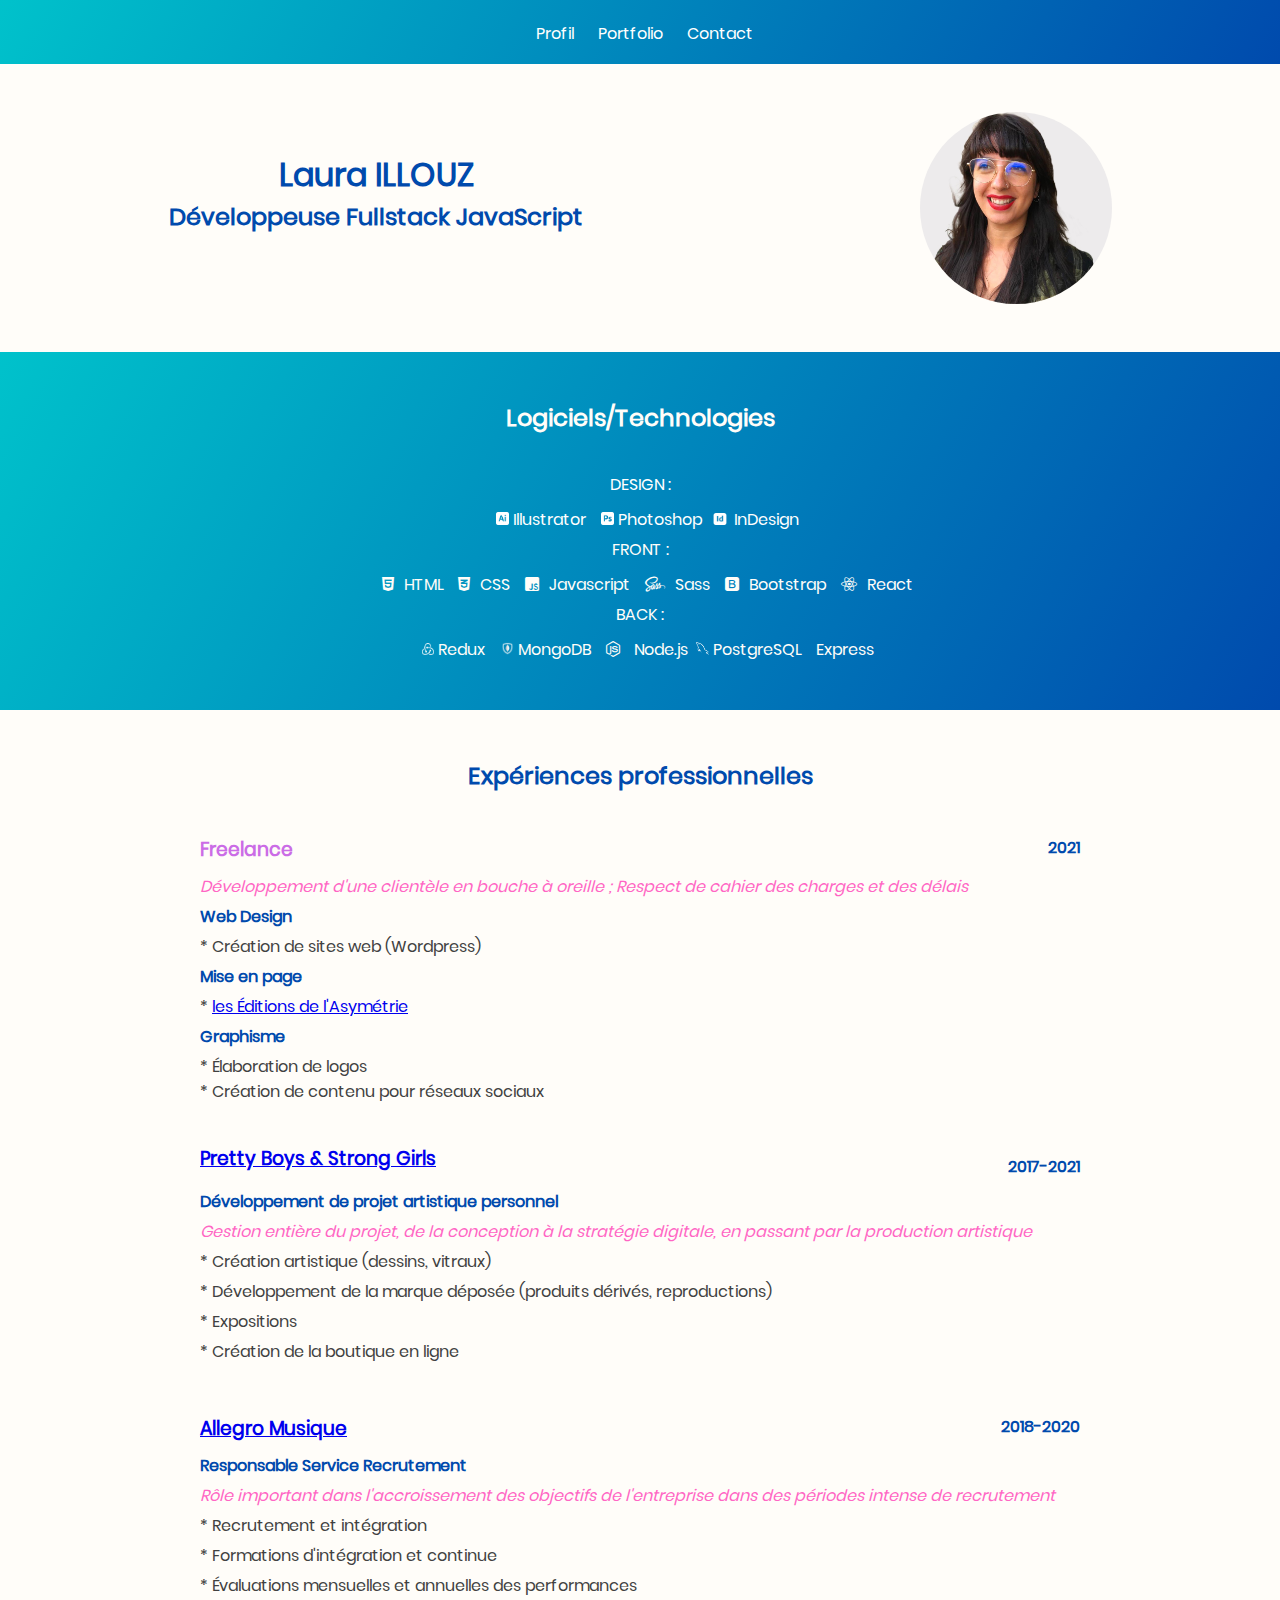
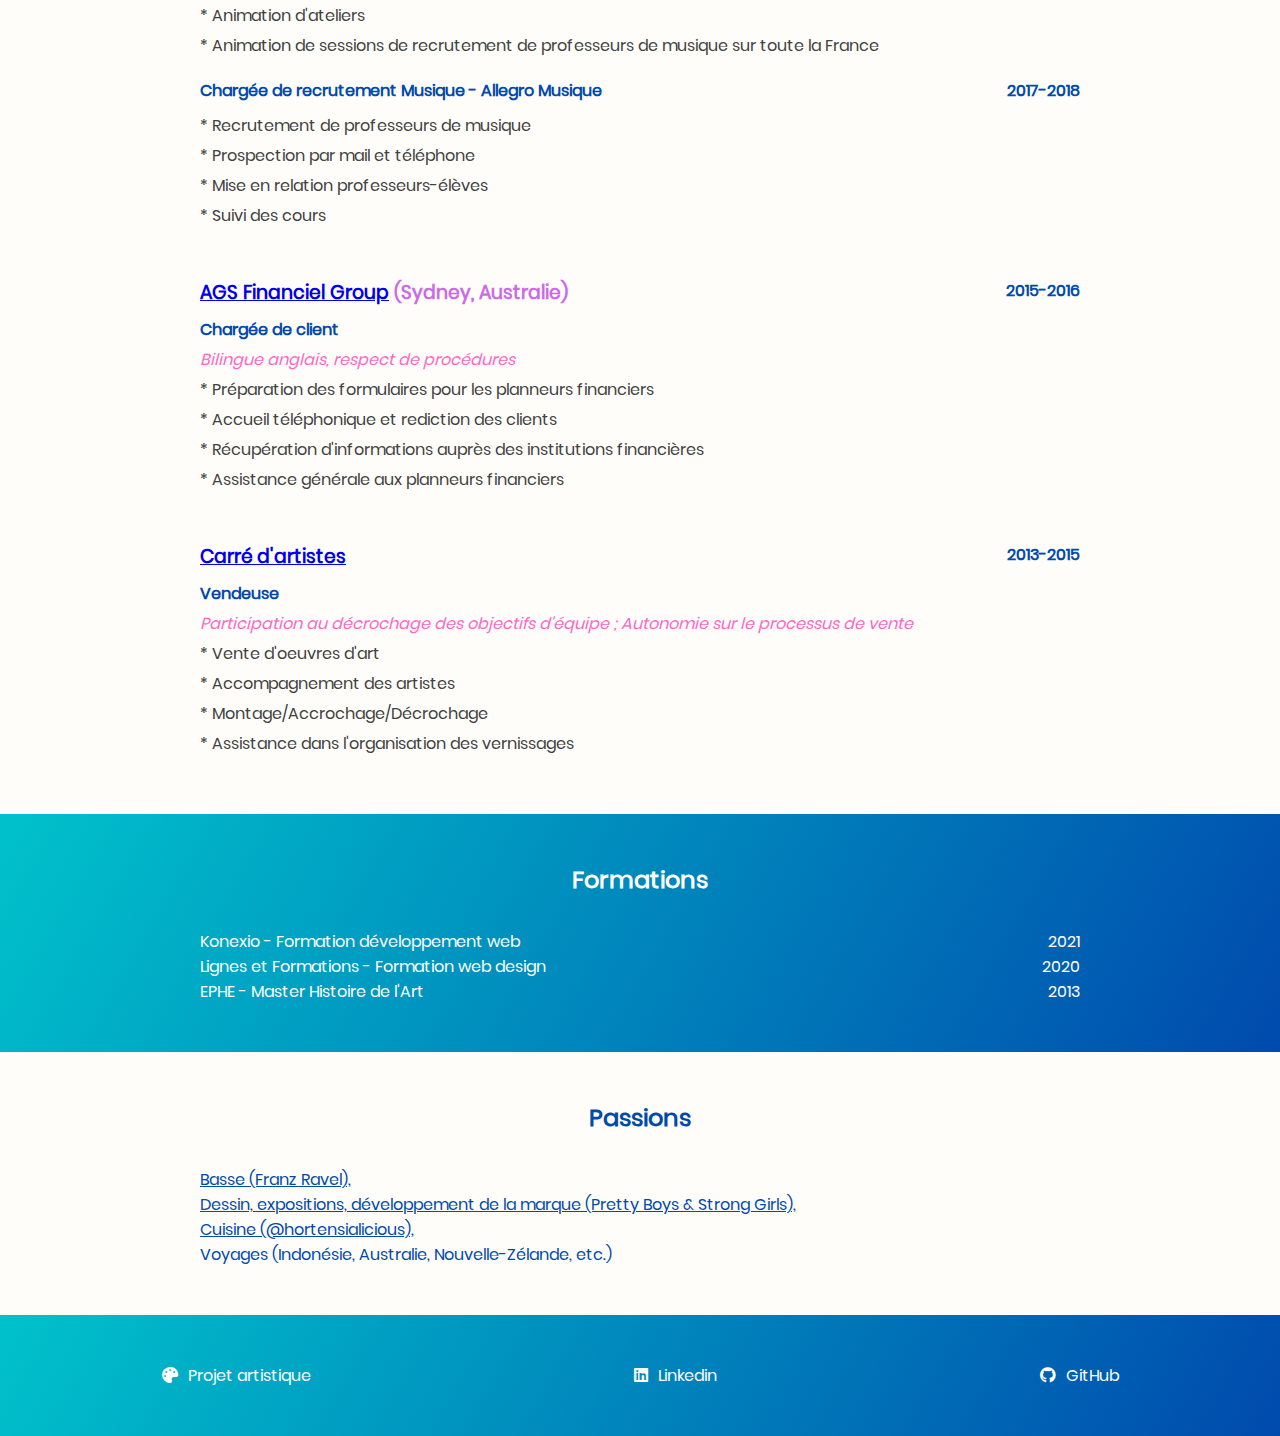
<file: index.html>
<!DOCTYPE html>
<html lang="fr">
<head>
    <meta charset="UTF-8">
    <meta name="viewport" content="width=device-width, initial-scale=1.0">
    <link rel="stylesheet" href="css/all.css">
    <link rel="stylesheet" href="css/style.css">
    <title>CV Laura Illouz</title>
</head>
<body>

    <nav>
        <ul class="flex">
            <li><a href="#presentation">Profil</a></li>
            <li><a href="portfolio.html">Portfolio</a></li>
            <li><a href="form.html">Contact</a></li>
        </ul>
    </nav>

    <main>

        <div class="identite white">
            <div>
                <h1>Laura ILLOUZ</h1>
                <h2 class="pink">Développeuse Fullstack JavaScript </h2> 
                
            </div>
            <img src="img/profile-copie.jpg" alt="profile-picture">
        </div>
        <!--fin Bandeau nom + photo-->

        <div class="presentation blue" id="presentation">
            <div class="restrict">
                <h2 class="center">Logiciels/Technologies</a></h2>

                <div class="restrict white-text">
                    <p class="center"> DESIGN : </p>
                    <ul class="flex">
                        <li><img class="first icon" src="img/illustratorlogo.png"> Illustrator</li>
                        <li><img class="first icon" src="img/photoshop-logo.png"> Photoshop</li>
                        <li><img class="first-special icon-special" src="img/indesign-logo.png"> InDesign</li>
                    </ul>
                </div>

                <div class="">
                    <p class="center">FRONT : </p>
                    <ul class="flex">
                        <li><i class="first fab fa-html5"></i>HTML </li>
                        <li><i class="first fab fa-css3-alt"></i>CSS </li>
                        <li><i class="first fab fa-js-square"></i>Javascript </li>
                        <li><i class="first fab fa-sass"></i>Sass </li>
                        <li><i class="first fab fa-bootstrap"></i>Bootstrap </li>
                        <li><i class="first fab fa-react"></i>React </li>
                    </ul>
                </div>
                <div class="">
                    <p class="center block center">BACK :</p>
                    <ul class="flex">
                        <li><img class="first icon" src="img/redux-logo.png"> Redux</li>
                        <li><img class="first icon" src="img/mongodb-logo.png"> MongoDB</li>
                        <li><i class="first fab fa-node-js"></i> Node.js</li>
                        <li><img class="first-special icon" src="img/mysql-logo.png"> PostgreSQL   </li>
                        <li class="first">  Express</li>
                    </ul>
                </div>
                
            </div>
        </div>
        <!--fin Bandeau Présentation-->

        <div class="xp-pro white restrict" id="xp-pro">
                <h2 class="center">Expériences professionnelles</h2>
            <div class="inline">
                <h3 class="bold job">Freelance</h3>
                <div class="bold right">2021</div>
            </div>
            <div class="description">
                <p class="italic">Développement d'une clientèle en bouche à oreille ; Respect de cahier des charges et des délais</p>
                <h4 class="black">Web Design</h4>
                <p>* Création de sites web (Wordpress)</p>
                <h4 class="black">Mise en page</h4>
                <p>* <a href="https://editionsasymetrie.org/">les Éditions de l'Asymétrie</a></p>
                <h4 class="black">Graphisme</h4>
                <p>* Élaboration de logos<br>
                    * Création de contenu pour réseaux sociaux</p>
            </div>

            <div class="inline margin-top">
                <h3><a href="https://prettyboysandstronggirls.fr">Pretty Boys & Strong Girls</a></h3>
                <div class="bold right">2017-2021</div>
            </div>
            <div class="description">
                <h4 class="bold job black">Développement de projet artistique personnel</h4>
                <p class="italic">Gestion entière du projet, de la conception à la stratégie digitale, en passant par la production artistique</p>
                <p>* Création artistique (dessins, vitraux)</p>
                <p>* Développement de la marque déposée (produits dérivés, reproductions)</p>
                <p>* Expositions</p>
                <p>* Création de la boutique en ligne</p>
            </div>    
            <div class="inline margin-top">
                <h3 class="bold job"><a href="www.allegromusique.fr">Allegro Musique</a></h3>
                <div class="bold right">2018-2020</div>
            </div>
            <div class="description">
                <h4 class="black">Responsable Service Recrutement</h4>
                <p class="italic">Rôle important dans l'accroissement des objectifs de l'entreprise dans des périodes intense de recrutement</p>
                <p>* Recrutement et intégration</p>
                <p>* Formations d'intégration et continue</p>
                <p>* Évaluations mensuelles et annuelles des performances</p>
                <p>* Animation d'ateliers</p>
                <p>* Animation de sessions de recrutement de professeurs de musique sur toute la France</p>
            </div>
            <div class="inline">
                <h4 class="bold job black">Chargée de recrutement Musique - Allegro Musique</h4>
                <div class="bold right">2017-2018</div>
            </div>
            <div class="description">
                <p>* Recrutement de professeurs de musique</p>
                <p>* Prospection par mail et téléphone</p>
                <p>* Mise en relation professeurs-élèves</p>
                <p>* Suivi des cours</p>
            </div>

            <div class="inline margin-top">
                <h3 class="bold job"><a href="https://www.agsfinancialgroup.com.au/">AGS Financiel Group</a> (Sydney, Australie)</h3>
                <div class="bold right">2015-2016</div>
            </div>
            <div class="description">
                <h4 class="black">Chargée de client</h4>
                <p class="italic">Bilingue anglais, respect de procédures</p>
                <p>* Préparation des formulaires pour les planneurs financiers</p>
                <p>* Accueil téléphonique et rediction des clients</p>
                <p>* Récupération d'informations auprès des institutions financières</p>
                <p>* Assistance générale aux planneurs financiers</p>
            </div>
            <div class="inline margin-top">
                <h3 class="bold job"><a href="www.carredartisters.com">Carré d'artistes</a></h3>
                <div class="bold right">2013-2015</div>
            </div>
            <div class="description">
                <h4 class="black">Vendeuse</h4>
                <p class="italic">Participation au décrochage des objectifs d'équipe ; Autonomie sur le processus de vente</p>
                <p>* Vente d'oeuvres d'art</p>
                <p>* Accompagnement des artistes</p>
                <p>* Montage/Accrochage/Décrochage</p>
                <p>* Assistance dans l'organisation des vernissages</p>
            </div>
        </div>
        <!--fin Expériences professionnelles-->

        <div class="formations blue" id="formations">
            <div class="restrict dates">
                <h2 class="center">Formations</h2>
                <div class="inline">
                    <div>Konexio - Formation développement web</div>
                    <div class="right">2021</div>
                </div>
                <div class="inline">
                    <div>Lignes et Formations - Formation web design</div>
                    <div class="right">2020</div>
                </div>
                <div class="inline">
                    <div>EPHE - Master Histoire de l'Art</div>
                    <div class="right">2013</div>
                </div>
            </div>
        </div> 
        <!--fin Formations-->

        <div class="passions white" id="passions">
            <div class="restrict dates">
                <h2 class="center">Passions</h2>
                    <ul>
                        <li>
                            <a class="black" href="https://franzravel.com/">Basse (Franz Ravel),</a>
                        </li>
                        <li>
                            <a class="black" href="https://prettyboysandstronggirls.fr/">Dessin, expositions, développement de la marque (Pretty Boys & Strong Girls),</a>                        
                        </li>
                        <li>
                            <a class="black" href="https://www.instagram.com/hortensialicious/">Cuisine (@hortensialicious),</a>     
                        </li>
                        <li>
                            Voyages (Indonésie, Australie, Nouvelle-Zélande, etc.)
                        </li>
                    </ul>  
            </div>    
        </div>
        <!--fin Passions-->
    </main>

    <footer>
        <div class="contact blue" id="contact">
            <div>
                <a href="http://www.prettyboysandstronggirls"><i class="fas fa-palette"></i>Projet artistique</a>
            </div>
            <div>
                <a href="https://www.linkedin.com/in/laura-illouz-232890139/" ><i class="fab fa-linkedin"></i>Linkedin</a>
            </div>
            <div>
                <a href="https://github.com/Lauraillouz/"><i class="fab fa-github"></i>GitHub</a>
            </div>    
        </div>
    </footer>

        

</body>

</html>
</file>
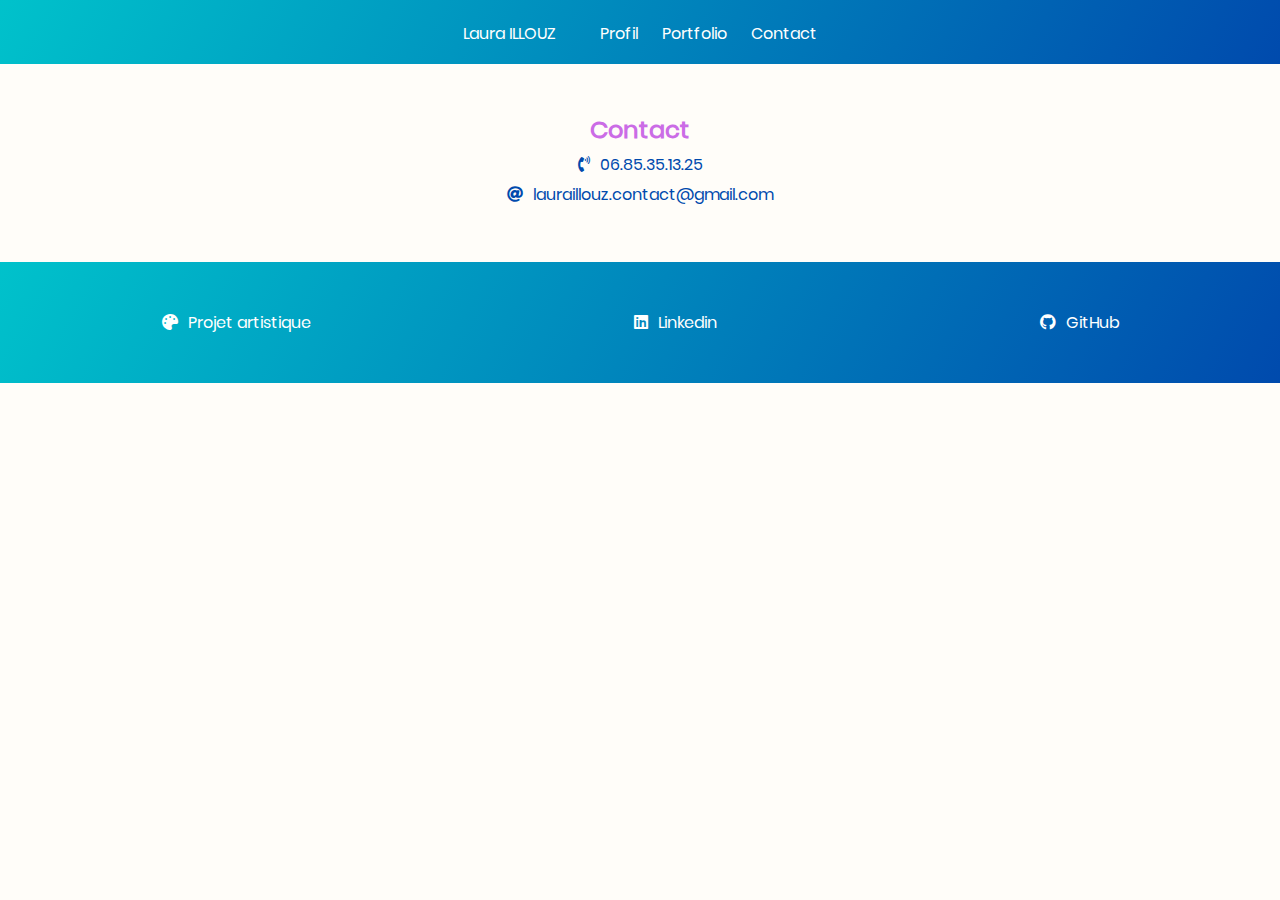
<file: form.html>
<html lang="fr">
<head>
    <meta charset="UTF-8">
    <meta name="viewport" content="width=device-width, initial-scale=1.0">
    <link rel="stylesheet" href="css/all.css">
    <link rel="stylesheet" href="css/style.css">
    <link rel="stylesheet" href="css/style-form.css">
    <title>Formulaire de contact</title>
</head>
<body>
    <nav>
        <p id="name"><a href="index.html">Laura ILLOUZ</a></p>
        <ul class="flex">
            <li><a href="index.html#presentation">Profil</a></li>
            <li><a href="portfolio.html">Portfolio</a></li>
            <li><a href="form.html">Contact</a></li>
        </ul>
    </nav>

    <main>
        <div>
            <h2 class="white">Contact</h2>
            <p class="center" tel="+33685351325"><i class="fas fa-phone-volume"></i>06.85.35.13.25</p>
            <p class="center"><i class="fas fa-at" mailto="lauraillouz.contact@gmail.com"></i>lauraillouz.contact@gmail.com</p>
        </div>
        <div class="form">

        </div>
        <!--Fin formulaire-->
    </main>

    <footer>
        <div class="contact blue" id="contact">
            <div>
                <a href="http://www.prettyboysandstronggirls"><i class="fas fa-palette"></i>Projet artistique</a>
            </div>
            <div>
                <a href="https://www.linkedin.com/in/laura-illouz-232890139/" ><i class="fab fa-linkedin"></i>Linkedin</a>
            </div>
            <div>
                <a href="https://github.com/Lauraillouz/"><i class="fab fa-github"></i>GitHub</a>
            </div>      
        </div>
    </footer>


</body>
</html>
</file>
<file: css/style.css>
/* Général */
@font-face {
  font-family: Poppins;
  src: url(../fonts/poppins.ttf);
}
@font-face {
  font-family: Poppins-bold;
  src: url(../fonts/Poppins-Medium.ttf);
  font-weight: bold;
}
* {
  margin: 0;
  padding: 0;
  font-family: Poppins;
}
html {
  background-color: #fffdf9;
  color: rgba(0, 74, 173, 1);
}

.blue {
  background: linear-gradient(
    120deg,
    rgba(0, 194, 203, 1) 0%,
    rgba(0, 74, 173, 1) 100%
  );
  color: #fffdf9;
}
.blue h2 {
  font-weight: bold;
}
.blue,
.white {
  padding: 3rem 0 3rem 0;
}
.pink h2 {
  color: #ff66c4;
}
h2 {
  padding-bottom: 2rem;
}
h2:hover {
  animation: titleHover 2s;
}
.pink:hover {
  color: #ff66c4;
}
.bold {
  font-weight: bold;
  margin-top: 10px;
}
.restrict {
  margin-left: 200px;
  margin-right: 200px;
}
.block {
  display: block;
}
p {
  margin: 5px 0 5px 0;
}
nav a,
footer a {
  color: white;
  text-decoration: none;
}

.center {
  text-align: center;
}
ul li {
  list-style-type: none;
}
.italic {
  font-style: italic;
  color: #ff66c4;
}
.margin-top {
  margin-top: 40px;
}

/* Barre de navigation */
nav,
.flex {
  display: flex;
  justify-content: center;
}
nav {
  height: 4rem;
  background: linear-gradient(
    120deg,
    rgba(0, 194, 203, 1) 0%,
    rgba(0, 74, 173, 1) 100%
  );
  color: white;
}
.flex {
  padding-top: 5px;
}
#name {
  margin: 1.3rem 1.3rem 1.3rem 1rem;
}
nav li {
  margin-left: 1.5rem;
  list-style-type: none;
}
nav ul {
  margin: 1rem 1rem 1rem 0;
}

/* Nom-Prénom-Photo */
.identite {
  display: flex;
  justify-content: space-around;
  align-items: center;
}
.identite img {
  align-self: flex-end;
  border: none;
  border-radius: 750px;
  width: 15vw;
  height: 15vw;
  animation: slideFromLeft 3s;
}
.identite div {
  text-align: center;
  animation: slideFromRight 2s;
}

/* Logiciels/Technologies */
.first {
  margin-left: 15px;
}
.block {
  display: block;
}
.icon {
  max-width: 13px;
  height: auto;
}
.icon-special {
  max-width: 20px;
}
.first-special {
  margin-left: 8px;
}
.white-text {
  color: white;
}

/* Expériences professionnelles */
.inline {
  display: flex;
  justify-content: space-between;
}
.description {
  margin: 10px 0 10px 0;
  color: rgb(65, 65, 65);
}
.job {
  color: #cb6ce6;
}

/* Passions */
.black {
  color: rgba(0, 74, 173, 1);
}

/* Contact */
.contact {
  display: flex;
  justify-content: space-around;
}
.fas,
.fab {
  margin-right: 10px;
}

/* Media queries */
@media (max-width: 1000px) {
  html {
    font-size: 90%;
  }
  .restrict {
    margin-left: 150px;
    margin-right: 150px;
  }
}
@media (max-width: 910px) {
  html {
    font-size: 75%;
  }
  nav {
    justify-content: center;
  }
  .presentation ul li {
    list-style-type: none;
  }
  #xp-pro,
  .dates {
    max-width: 700px;
    margin: 0 auto;
  }
  .formations .right {
    margin-bottom: 10px;
  }
  .right,
  .bold {
    margin-top: 0;
  }
  .right {
    font-size: 72%;
  }
}
@media (max-width: 700px) {
  .identite {
    flex-direction: column;
    padding-top: 10px;
  }
  .identite img {
    align-self: center;
  }
  .restrict {
    margin-left: 100px;
    margin-right: 100px;
  }
}
@media (max-width: 615px) {
  .restrict,
  #xp-pro {
    margin-left: 30px;
    margin-right: 30px;
  }
  h2 {
    text-align: center;
  }
  h2:hover {
    padding-left: 0;
  }
}
@media (max-width: 480px) {
  body {
    width: 480px;
  }
}

/* Animations */
@keyframes slideFromLeft {
  from {
    transform: translateX(-250px);
  }
  to {
    transform: translateX(0);
  }
}
@keyframes slideFromRight {
  from {
    transform: translateX(250px);
  }
  to {
    transform: translateX(0);
  }
}
@keyframes titleHover {
  from {
    transform: scale(1);
  }
  to {
    transform: scale(1.05);
  }
}
</file>
<file: css/style-form.css>
/* Marges et positionnement formulaire */
.form {
    display: flex;
    justify-content: center;
    margin-bottom: 50px;
}
.area {
    margin: 30px 0 30px;
}
input {
    width: 35vw;
}
textarea {
    width: 35vw;
    height: 15vw;
}

/* Titre Contact */
.white {
    text-align: center;
    padding-bottom: 0;
}
h2 {
    color: #CB6CE6;
}
.top-margin {
    margin-top: 2rem;

}

/* Customisation des champs */
.hover:hover {
    background-color: #add0e6;
}
input, textarea {
    border: 1px solid lightgray;
}
input {
    border-radius: 50px;
}
textarea {
    border-radius: 15px;
}

/* Bouton */
.custom-button {
    border-radius: 60px;
    border: none;
    background-color: #CB6CE6;
    width: 20vw;
    height: 40px;
    color: white;
}
.custom-button:hover {
    background-color: white;
    color: #FF66C4;
    border: solid 1px #FF66C4;
}
.button {
    display: flex;
    justify-content: center;
}

/* Media Query */
@media (max-width: 480px) {
    input {
        min-width: 200px;
    }
    textarea {
        width: 200px;
        height: 100px;
    }
}
</file>
